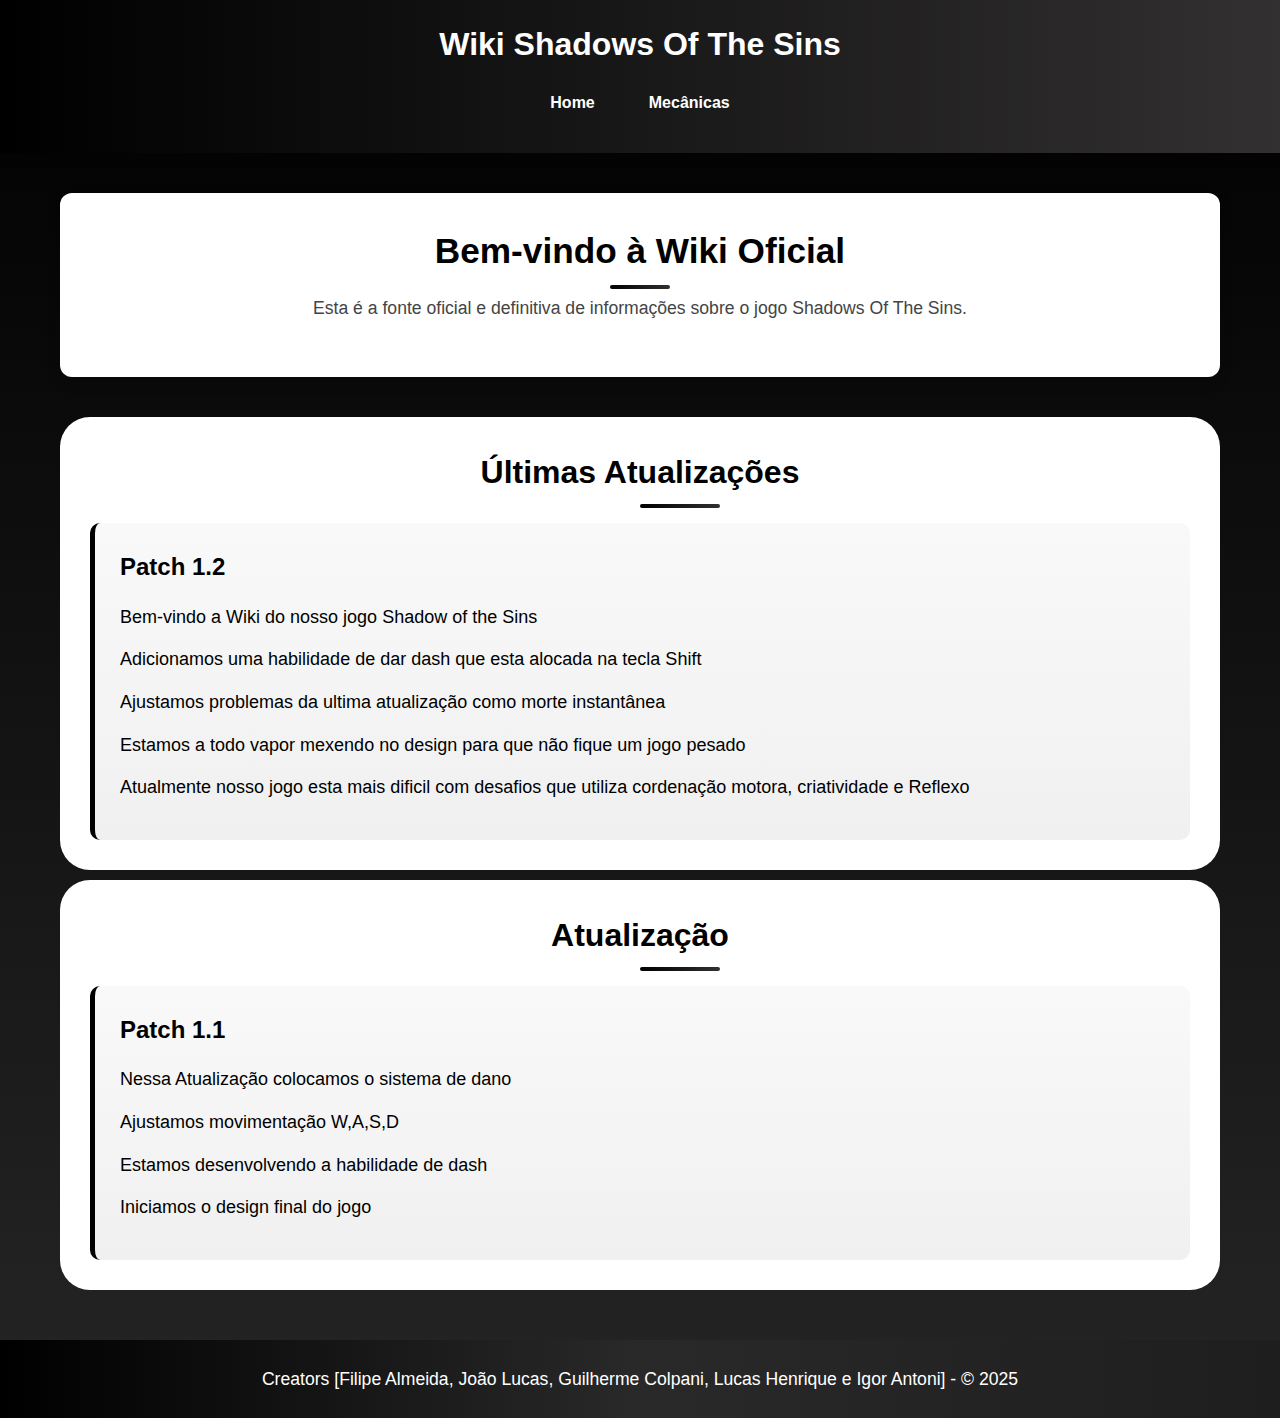
<file: index.html>
<!DOCTYPE html>
<html lang="pt-br">
<head>
    <meta charset="UTF-8">
    <meta name="viewport" content="width=device-width, initial-scale=1.0">
    <title>Wiki Shadows Of The Sins - Página Principal</title>
    <link rel="stylesheet" href="style_WIki.css">
</head>
<body>
    <header>
        <h1>Wiki Shadows Of The Sins</h1>
        <nav>
            <ul>
                <li><a href="index.html">Home</a></li>
                <li><a href="mecanicas.html">Mecânicas</a></li>
            </ul>
        </nav>
    </header>
    <main>
        <section class="destaque">
            <h2>Bem-vindo à Wiki Oficial</h2>
            <p>Esta é a fonte oficial e definitiva de informações sobre o jogo Shadows Of The Sins.</p>
        </section>
        <section class="ultimas-atualizacoes">
            <h2>Últimas Atualizações</h2>
            <article>
                <h3>Patch 1.2</h3>
                <p>Bem-vindo a Wiki do nosso jogo Shadow of the Sins</p>
                <p>Adicionamos uma habilidade de dar dash que esta alocada na tecla Shift</p>
                <p>Ajustamos problemas da ultima atualização como morte instantânea</p>
                <p>Estamos a todo vapor mexendo no design para que não fique um jogo pesado</p>
                <p>Atualmente nosso jogo esta mais dificil com desafios que utiliza cordenação motora, criatividade e Reflexo</p>
            </article>
        </section>
        <section class="ultimas-atualizacoes">
            <h2 align="center">Atualização</h2>
            <article>
                <h3>Patch 1.1</h3>
                <p>Nessa Atualização colocamos o sistema de dano</p>
                <p>Ajustamos movimentação W,A,S,D</p>
                <p>Estamos desenvolvendo a habilidade de dash</p>
                <p>Iniciamos o design final do jogo</p>
            </article>
        </section>
    </main>

    <footer>
        <p>Creators [Filipe Almeida, João Lucas, Guilherme Colpani, Lucas Henrique e Igor Antoni] - © 2025</p>
    </footer>
</body>
</html>
</file>
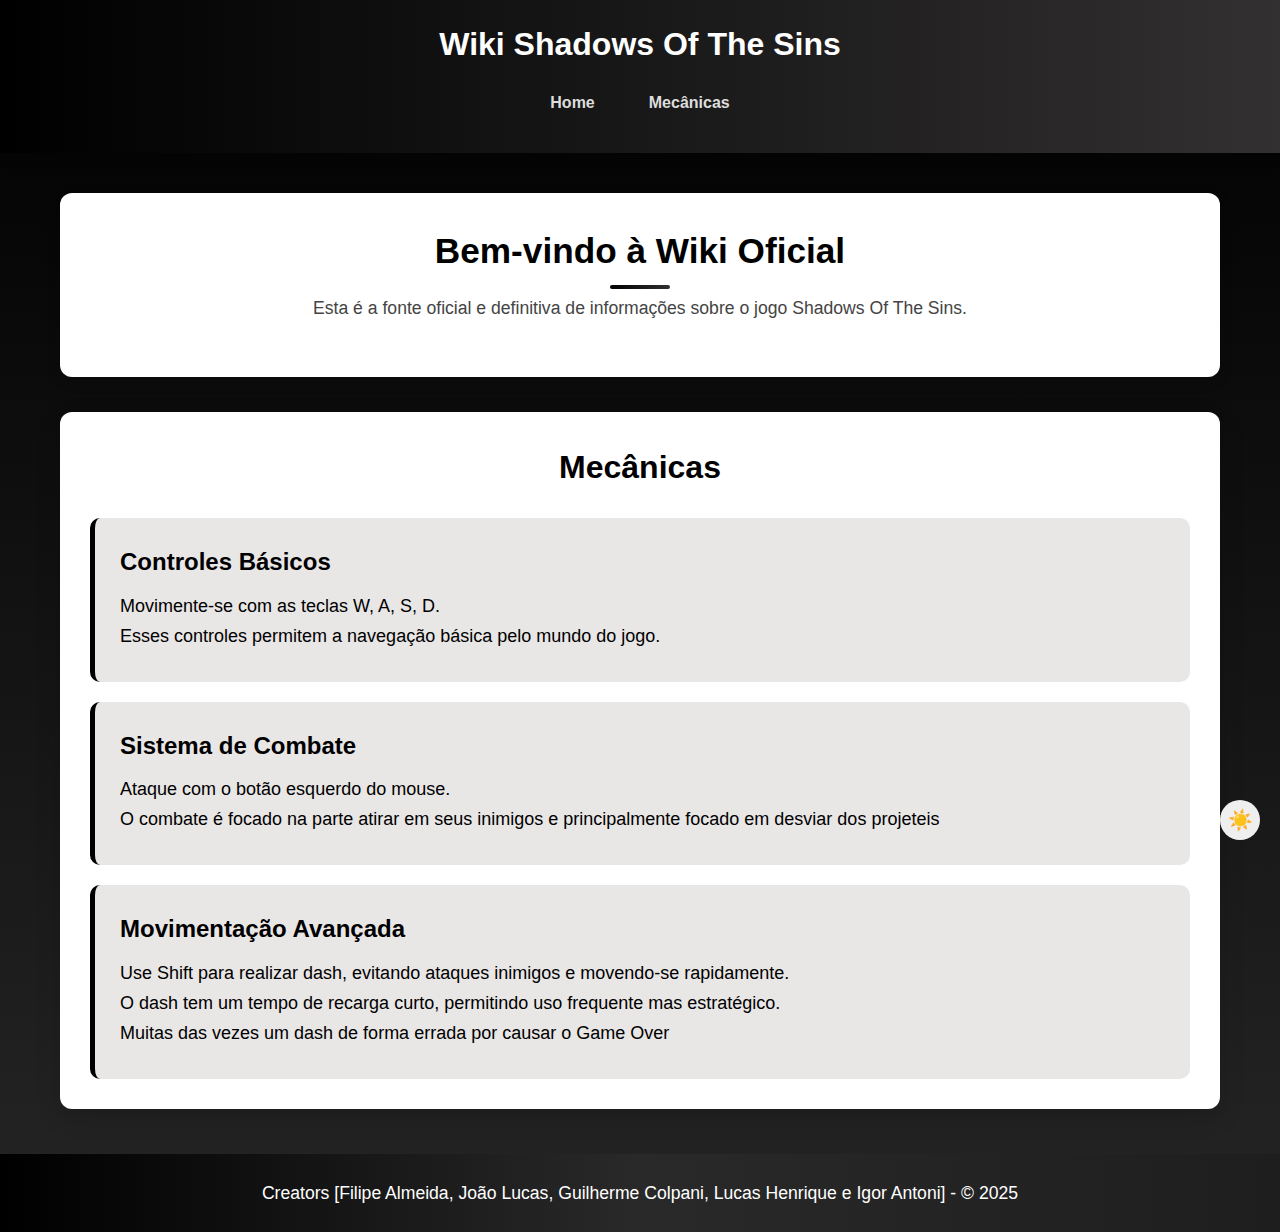
<file: mecanicas.html>
<!DOCTYPE html>
<html lang="pt-br">
<head>
    <meta charset="UTF-8">
    <meta name="viewport" content="width=device-width, initial-scale=1.0">
    <title>Wiki Shadows Of The Sins - Página Principal</title>
    <link rel="stylesheet" href="style_WIki.css">
</head>
<body>
    <header>
        <h1>Wiki Shadows Of The Sins</h1>
        <nav>
            <ul>
                <li><a href="index.html">Home</a></li>
                <li><a href="mecanicas.html">Mecânicas</a></li>
            </ul>
        </nav>
    </header>
    <main>
        <section class="destaque">
            <h2>Bem-vindo à Wiki Oficial</h2>
            <p>Esta é a fonte oficial e definitiva de informações sobre o jogo Shadows Of The Sins.</p>
        </section>
        <section class="mecanica-box">
            <h2>Mecânicas</h2>
           <article>
                    <h3>Controles Básicos</h3>
                    <p>Movimente-se com as teclas W, A, S, D.</p>
                    <p>Esses controles permitem a navegação básica pelo mundo do jogo.</p>
                </article>
                <article>
                    <h3>Sistema de Combate</h3>
                    <p>Ataque com o botão esquerdo do mouse.</p>
                    <p>O combate é focado na parte atirar em seus inimigos e principalmente focado em desviar dos projeteis</p>
                </article>
                <article>
                    <h3>Movimentação Avançada</h3>
                    <p>Use Shift para realizar dash, evitando ataques inimigos e movendo-se rapidamente.</p>
                    <p>O dash tem um tempo de recarga curto, permitindo uso frequente mas estratégico.</p>
                    <p>Muitas das vezes um dash de forma errada por causar o Game Over</p>
                </article>
        </section>
    </main>

    <footer>
        <p>Creators [Filipe Almeida, João Lucas, Guilherme Colpani, Lucas Henrique e Igor Antoni] - © 2025</p>
    </footer>

    <script src="scripts.js"></script>
</body>
</html>
</file>
<file: style_WIki.css>
/* Variáveis CSS para consistência */
  :root {
    --primary-dark: #000000;
    --primary-light: #323030;
    --accent: #ffffff;
    --text-dark: #000000;
    --text-light: #f4f4f4;
    --background: #f4f4f4;
    --card-bg: #ffffff;
    --shadow: 0 5px 15px rgba(0, 0, 0, 0.1);
    --transition: all 0.3s ease;
}
 
/* Estilos Gerais */
* {
    margin: 0;  
    padding: 0;
    box-sizing: border-box;

}
p {
    font-size: 18px;
    line-height: 1.6;
}
body {
    font-family: 'Segoe UI', Tahoma, Geneva, Verdana, sans-serif;
    line-height: 1.6;
    color: black;
    background: linear-gradient(#000000, #252525);
    display: flex;
    flex-direction: column;
    min-height: 0px;
}

/* Cabeçalho Estilizado */
header {
    background: linear-gradient(to right, var(--primary-dark), var(--primary-light));
    color: var(--accent);
    padding: 1.2rem 0;
    text-align: center;
    box-shadow: 0 4px 12px rgba(0, 0, 0, 0.15);
    position: relative;
}

.header-content {
    max-width: 1200px;
    margin: 0 auto;
    padding: 0 20px;
    display: flex;
    flex-direction: column;
    align-items: center;
}

.site-title {
    font-size: 2.5rem;
    margin-bottom: 1rem;
    font-weight: 700;
    letter-spacing: 1px;
    text-shadow: 2px 2px 4px rgba(0, 0, 0, 0.3);
}

/* Navegação Premium */
nav {
    width: 100%;
    margin-top: 10px;
}

nav ul {
    padding: 0;
    list-style: none;
    display: flex;
    justify-content: center;
    flex-wrap: wrap;
}

nav ul li {
    margin: 0 12px;
    position: relative;
}

nav ul li a {
    color: var(--accent);
    text-decoration: none;
    font-weight: 600;
    padding: 10px 15px;
    border-radius: 6px;
    transition: var(--transition);
    display: inline-block;
    position: relative;
    overflow: hidden;
}

nav ul li a::before {
    content: '';
    position: absolute;
    top: 0;
    left: -100%;
    width: 100%;
    height: 100%;
    background: rgba(255, 255, 255, 0.1);
    transition: var(--transition);
    z-index: 0;
}

nav ul li a:hover::before {
    left: 100%;
}

nav ul li a:hover {
    background: rgba(255, 255, 255, 0.15);
    transform: translateY(-2px);
}

/* Link ativo no menu */
nav ul li a.active {
    color: var(--accent);
    background: rgba(255, 255, 255, 0.2);
    box-shadow: 0 4px 8px rgba(0, 0, 0, 0.2);
}

nav ul li a.active::after {
    content: '';
    position: absolute;
    bottom: 0;
    left: 50%;
    transform: translateX(-50%);
    width: 30px;
    height: 3px;
    background: var(--accent);
    border-radius: 2px;
}

/* Conteúdo Principal */
main {
    flex: 1;
    padding: 40px 20px;
    max-width: 1200px;
    margin: 0 auto;
    width: 100%;
}

/* Seções com design premium */
.destaque {
    text-align: center;
    margin-bottom: 40px;
    background: var(--card-bg);
    border-radius: 12px;
    padding: 30px;
    box-shadow: var(--shadow);
    transition: var(--transition);
}

.destaque:hover {
    transform: translateY(-5px);
    box-shadow: 0 8px 25px rgba(0, 0, 0, 0.15);
}

.destaque h2 {
    font-size: 2.2rem;
    margin-bottom: 15px;
    color: var(--primary-dark);
    position: relative;
    display: inline-block;
}

.destaque h2::after {
    content: '';
    position: absolute;
    bottom: -10px;
    left: 50%;
    transform: translateX(-50%);
    width: 60px;
    height: 4px;
    background: linear-gradient(to right, var(--primary-dark), var(--primary-light));
    border-radius: 2px;
}

.destaque p {
    font-size: 1.1rem;
    max-width: 800px;
    margin: 0 auto 25px;
    color: #444;
}

.destaque img {
    max-width: 100%;
    height: auto;
    border-radius: 10px;
    box-shadow: 0 8px 20px rgba(0, 0, 0, 0.2);
    border: 4px solid var(--primary-dark);
    transition: var(--transition);
}

.destaque img:hover {
    transform: scale(1.02);
}

/* Seção de Atualizações */
.ultimas-atualizacoes {
    margin-bottom: 10px;
    border-bottom: 20px ;
    background: var(--card-bg);
    border-radius: 30px;
    padding: 30px;
    transition: var(--transition);
}

.ultimas-atualizacoes:hover {
    transform: translateY(-5px);
    box-shadow: 0 8px 25px rgba(0, 0, 0, 0.15);
}

.ultimas-atualizacoes h2 {
    font-size: 2rem;
    margin-bottom: 25px;
    color: var(--primary-dark);
    text-align: center;
    position: relative;
}

.ultimas-atualizacoes h2::after {
    
    content: '';
    position: absolute;
    bottom: -10px;
    left: 50%;

    width: 80px;
    height: 4px;
    background: linear-gradient(to right, var(--primary-dark), var(--primary-light));
    border-radius: 2px;
}

.ultimas-atualizacoes article {
    
    background: linear-gradient(to bottom, #f9f9f9, #f0f0f0);
    padding: 25px;
    border-radius: 10px;
    margin-top: 20px;
    border-left: 5px solid var(--primary-dark);
    transition: var(--transition);
}

.ultimas-atualizacoes article:hover {
    transform: translateX(5px);
}

.ultimas-atualizacoes h3 {
    
    color: var(--primary-dark);
    margin-bottom: 15px;
    font-size: 1.5rem;
    display: flex;
    align-items: center;
    
}

.ultimas-atualizacoes h3 i {
    margin-right: 10px;
    color: var(--primary-light);
}

.ultimas-atualizacoes p {
    margin-bottom: 12px;
    line-height: 1.7;
    color: #000000;
}

/* Rodapé Premium */
footer {
    text-align: center;
    padding: 25px 20px;
    background: linear-gradient(to right, black, rgb(41, 41, 41) , rgb(31, 30, 30));
    color: var(--accent);
    width: 100%;
    margin-top: auto;
}

footer p {
    font-size: 1.1rem;
    max-width: 1200px;
    margin: 0 auto;
    font-weight: 500;
}
/* Seção de Atualizações */
.mecanica-box {
    background: var(--card-bg);
    border-radius: 12px;
    padding: 30px;
    transition: var(--transition);
}

.mecanica-box {
    transform: translateY(-5px);
    box-shadow: 0 8px 25px rgba(0, 0, 0, 0.15);
}

.mecanica-box h2 {
    font-size: 2rem;
    margin-bottom: 25px;
    color: var(--primary-dark);
    text-align: center;
    position: relative;
}

.mecanica-box h2::after {
    content: '';
    position: absolute;
    bottom: -10px;
    left: 45%;
    width: 80px;
    height: 4px;
    background:white;
    border-radius: 2px;
}

.mecanica-box article {
    background: rgb(233, 230, 230);
    padding: 25px;
    border-radius: 10px;
    margin-top: 20px;
    border-left: 5px solid var(--primary-dark);
    transition: var(--transition);
}

.mecanica-box article:hover {
    transform: translateX(5px);
}

.mecanica-box h3 {
    color: var(--primary-dark);
    margin-bottom: 15px;
    font-size: 1.5rem;
    display: flex;
    align-items: center;

}

.mecanica-box h3 i {
    margin-right: 10px;
    color: var(--primary-light);
}

.mecanica-box p {
    margin-bottom: 12px;
    line-height: 1;
    color: #000000;
}
/* Responsividade */
@media (max-width: 768px) {
    .header-content {
        flex-direction: column;
    }

    nav ul {
        flex-direction: column;
        align-items: center;
    }

    nav ul li {
        margin: 8px ;
    }

    .site-title {
        font-size: 2rem;
    }

    .destaque h2 {
        font-size: 1.8rem;
    }

    .ultimas-atualizacoes h2 {
        font-size: 1.7rem;
    }

    .search-container input {
        width: 250px;
    }
}

@media (max-width: 480px) {
    .site-title {
        font-size: 1.8rem;
    }

    .destaque, .ultimas-atualizacoes {
        padding: 20px;
    }

    .destaque h2 {
        font-size: 1.6rem;
    margin-bottom: 15px;
    padding-bottom: 10px;
    border-bottom: 3px solid var(--primary-dark);
    display: inline-block;
    width: 100%;
    text-align: center;
}

.destaque h2::after {
    display: none;
}

.search-container {
    flex-direction: column;
}

.search-container input {
    width: 100%;
    border-radius: 50px;
    border-right: 2px solid var(--primary-light);
    margin-bottom: 10px;
}

.search-container button {
    width: 100%;
    border-radius: 50px;
}
}
</file>
